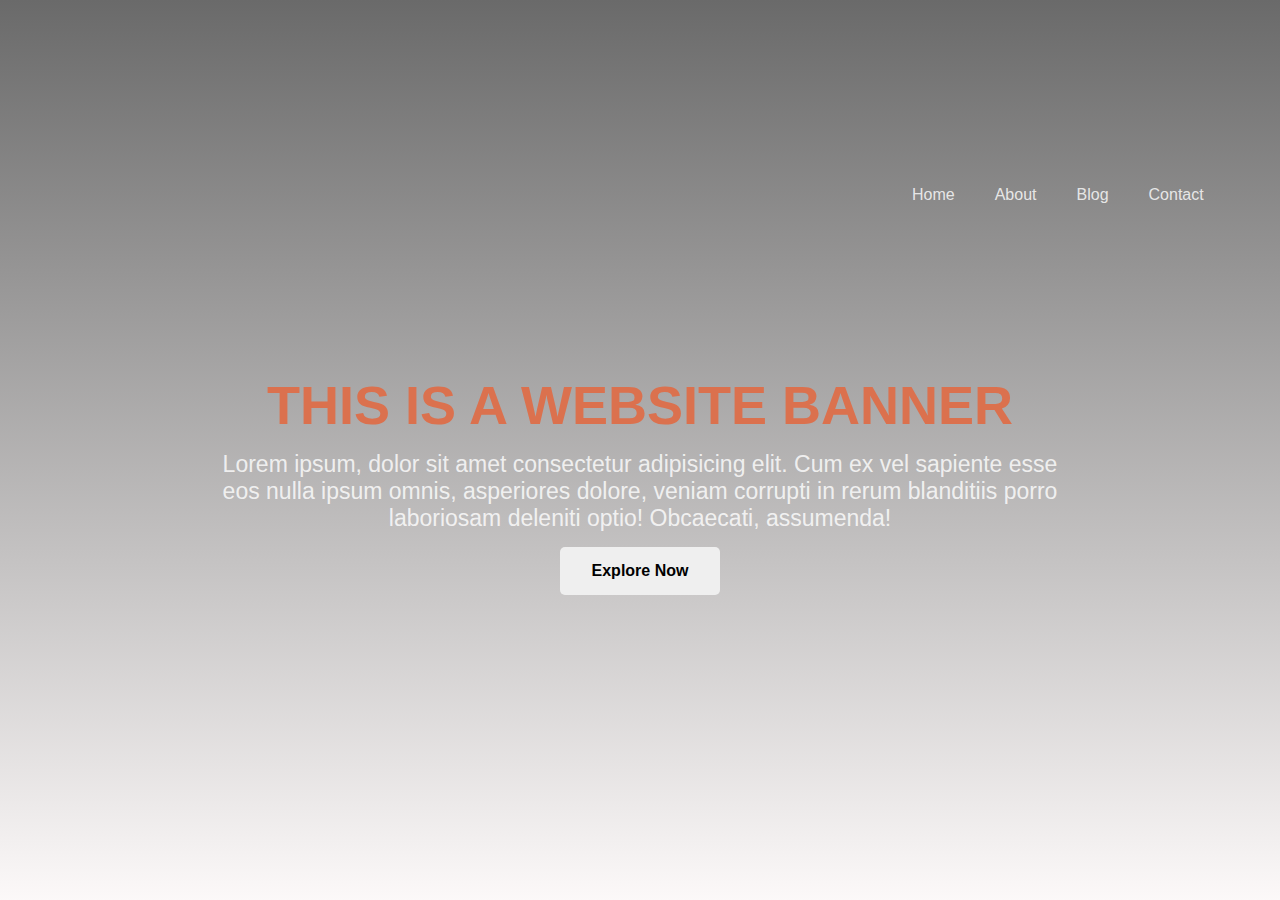
<file: index.html>
<!DOCTYPE html>
<html lang="en">
<head>
    <meta charset="UTF-8">
    <meta name="viewport" content="width=device-width, initial-scale=1.0">
    <title>Banner</title>
    <link rel="stylesheet" href="style.css">
    <link rel="shortcut icon" href="Home icon.png" type="image/x-icon">
</head>
<body> 
    <div class="banner">
        <div class="content">
            <nav>
                <ul>
                    <li>Home</li>
                    <li>About</li>
                    <li>Blog</li>
                    <li>Contact</li>
                </ul>
            </nav> 
            <h2>This is a website banner</h2>
            <p>
                Lorem ipsum, dolor sit amet consectetur adipisicing elit. Cum ex vel sapiente esse eos nulla ipsum omnis, asperiores dolore, veniam corrupti in rerum blanditiis porro laboriosam deleniti optio! Obcaecati, assumenda!
            </p>
            <button>Explore Now</button>
        </div>
    </div>
</body>
</html>
</file>
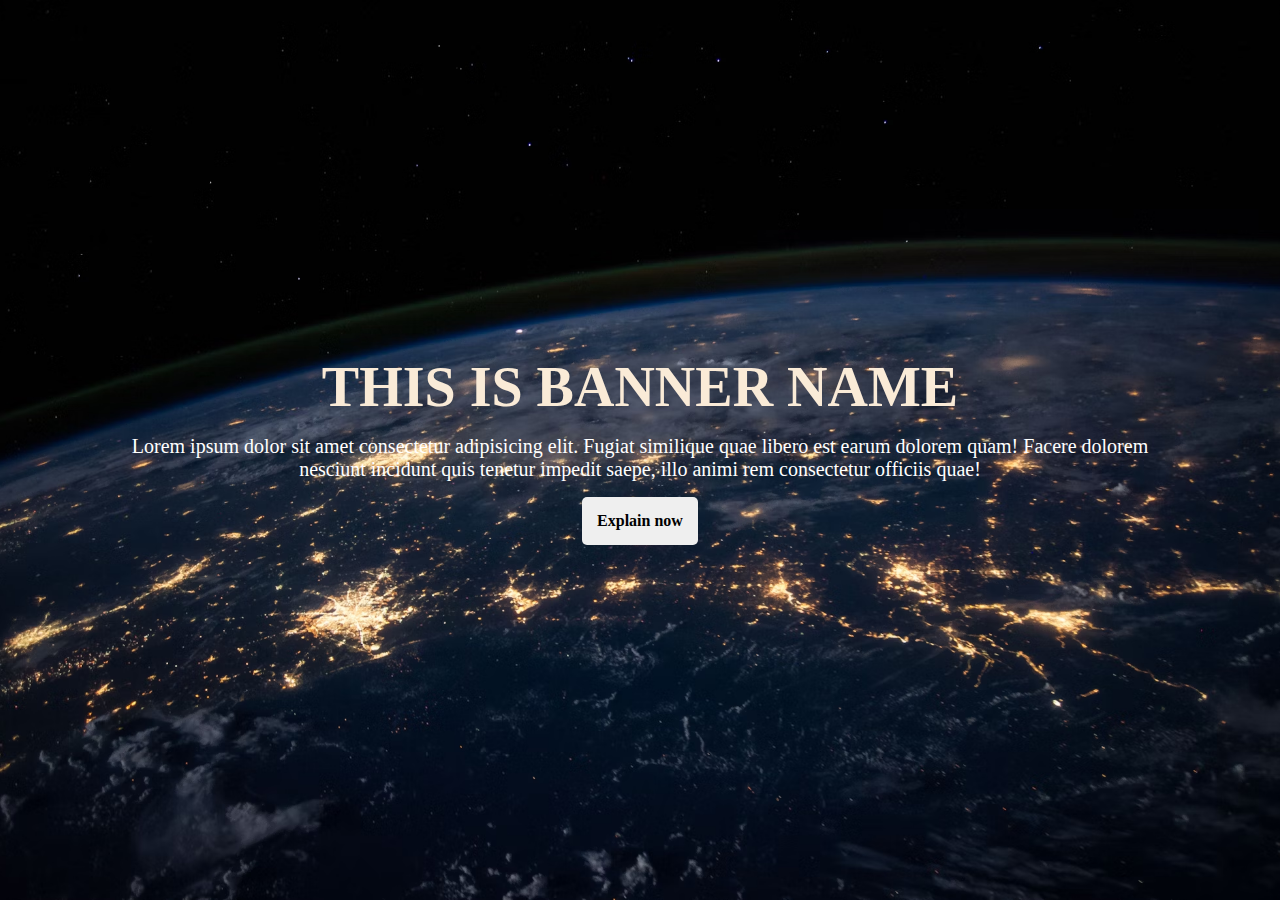
<file: index2.html>
<!DOCTYPE html>
<html lang="en">
<head>
    <meta charset="UTF-8">
    <meta name="viewport" content="width=device-width, initial-scale=1.0">
    <title>Try banner</title>
    <link rel="stylesheet" href="style3.css">
</head>
<body>
    <div class="banner">
        <div class="content">
            <h2>This is banner name</h2>
            <p>
                Lorem ipsum dolor sit amet consectetur adipisicing elit. Fugiat similique quae libero est earum dolorem quam! Facere dolorem nesciunt incidunt quis tenetur impedit saepe, illo animi rem consectetur officiis quae!
            </p>
            <button>Explain now</button>
        </div>
    </div>
    
</body>
</html>
</file>
<file: style.css>
*{
    margin: 0;
    padding: 0;
    font-family: sans-serif;    
}
.banner{
    height: 100vh;
    width: 100%;
    background-image: linear-gradient(rgba(0, 0, 0, 0.584), rgba(247, 239, 239, 0.4)), url(https://images.unsplash.com/photo-1526498460520-4c246339dccb?q=80&w=2070&auto=format&fit=crop&ixlib=rb-4.0.3&ixid=M3wxMjA3fDB8MHxwaG90by1wYWdlfHx8fGVufDB8fHx8fA%3D%3D);
    background-repeat: no-repeat;
    background-position: center;
    background-size: cover;
    display: flex;
    justify-content: center;
    align-items: center;
    
}
.content{
    color: #ffffffce;
    text-align: center;
    width: 70%;
    margin-top: -150px;
}
.content h2{
    font-size: 54px;
    color: #db714e;
    text-transform: uppercase;
}
.content p{
    font-size: 23px;
    margin: 15px 15px 15px 15px ;
}
.content button{
    background-image: #04aa6d;
    border: none;
    border-radius: 5px;
    font-weight: 600;
    color: black;
    padding: 15px 32px;
    font-size: 16px;
    cursor: pointer;
}
.content button:hover{
    background-color: #068858;
    transition: 0.5s ease-in;
}
nav{
    display: flex;
}
nav ul{
    text-decoration: none;
    list-style: none;
    display: flex;
    margin-left: 700px;
    margin-top: 10px;
    margin-bottom: 150px;
}
nav ul li{
    margin: 10px;
    padding: 10px;
}
</file>
<file: style3.css>
*{
    margin: 0;
    padding: 0;
    font-family: cursive;
}
.banner{
    height: 100vh;
    width: 100%;
    background-image: url("background.jpg");
    background-position: center;
    background-repeat: no-repeat;
    background-size: cover;
    display: flex;
    align-items: center;
    justify-content: center;
}
.content{
    color: white;
    text-align: center;
    width: 80%;
}
.content h2{
    color: antiquewhite;
    font-size: 56px;
    text-transform: uppercase;
}
.content p{
    font-size: 20px;
    margin: 16px 0;
}
.content button{
    background-image: #1fb880;
    color: black;
    border: none;
    border-radius: 5px;
    padding: 15px;
    font-weight: 600;
    font-size: 16px;
    cursor: pointer;
}
.content button:hover{
    background-color: #1fb880;
    transition: 1s ease-in;
}
</file>
